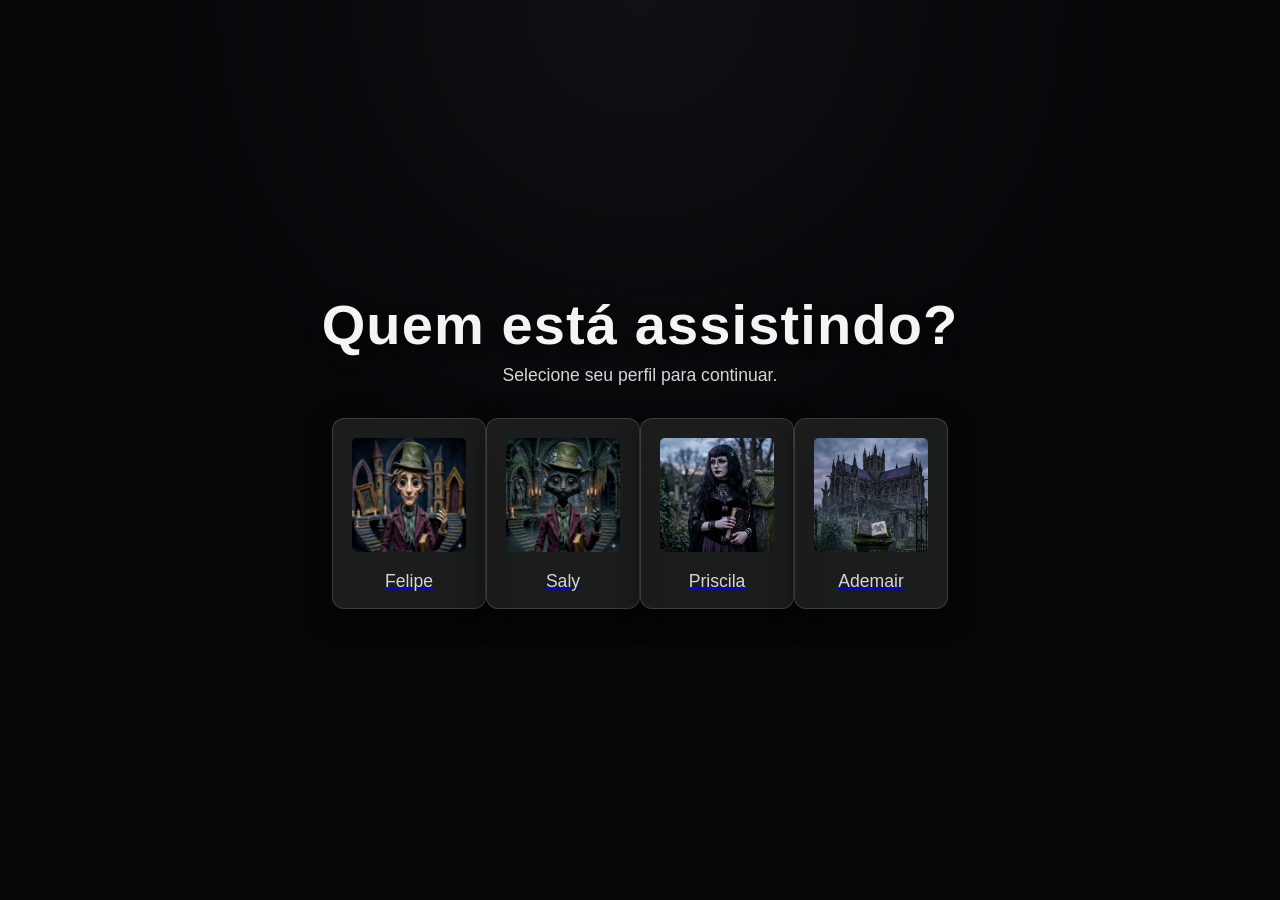
<file: index.html>
<!DOCTYPE html>
<html lang="pt-br">
<head>
    <meta charset="UTF-8">
    <meta name="viewport" content="width=device-width, initial-scale=1.0">
    <title>Netflix</title>
    <link rel="stylesheet" href="styles.css">
</head>
<body>
    <main>
        <header>
            <h1>Quem está assistindo?</h1>
            <p>Selecione seu perfil para continuar.</p>
        </header>

        <section class="profiles" aria-label="Imagem de pessoa séria, usando monóculo, chapéu e bigode, com um fundo assombrado.">
            <a href="catalogo/catalogo.html" class="profile-link">
                <article class="profile" role="button" tabindex="0" aria-label="Perfil 1">
                    <figure>
                        <img src="perfil_1.png" alt="Avatar do Perfil 1">
                        <figcaption>Felipe</figcaption>
                    </figure>
                </article>
            </a>

            <a href="catalogo/catalogo.html" class="profile-link">
                <article class="profile" role="button" tabindex="0" aria-label="Gato de óculos, com um fundo Gótico.">
                    <figure>
                        <img src="perfil_2.png" alt="Avatar do Perfil 2">
                        <figcaption>Saly</figcaption>
                    </figure>
                </article>
            </a>
            <a href="catalogo/catalogo.html" class="profile-link">
                <article class="profile" role="button" tabindex="0" aria-label="Perfil 3">
                    <figure>
                        <img src="perfil_3.png" alt="Avatar do Perfil 3">
                        <figcaption>Priscila</figcaption>
                    </figure>
                </article>
            </a>
            <a href="catalogo/catalogo.html" class="profile-link">
                <article class="profile" role="button" tabindex="0" aria-label="Perfil 4">
                    <figure>
                        <img src="perfil_4.png" alt="Avatar do Perfil 4">
                        <figcaption>Ademair</figcaption>
                    </figure>
                </article>
            </a>
        </section>
    </main>

    <script src="js/index.js"></script> 

</body>
</html>
</file>
<file: styles.css>
﻿/* Netflix-inspired responsive profiles + dark/light mode */

* {
  box-sizing: border-box;
  margin: 0;
  padding: 0;
}

:root {
  --bg-1: #040608;
  --bg-2: #0f1114;
  --text: #f4f4f4;
  --text-muted: #d6d6d6;
  --card-bg: rgba(40, 40, 40, 0.65);
  --card-border: rgba(255, 255, 255, 0.15);
  --accent: #580c62;
  --shadow: rgba(0, 0, 0, 0.5);
}

body.light-mode {
  --bg-1: #f6f7f9;
  --bg-2: #e6e8ec;
  --text: #1a1f29;
  --text-muted: #4f5d78;
  --card-bg: rgba(255, 255, 255, 0.88);
  --card-border: rgba(43, 79, 129, 0.22);
  --accent: #dc2626;
  --shadow: rgba(15, 23, 42, 0.2);
}

html, body {
  width: 100%;
  min-height: 100vh; /* Mudado para 100vh para garantir o preenchimento da tela */
  font-family: "Helvetica Neue", Arial, sans-serif;
  background: radial-gradient(circle at top, var(--bg-2) 0%, var(--bg-1) 45%, var(--bg-1) 100%);
  color: var(--text);
  display: flex;
  justify-content: center;
  align-items: center;
}

main {
  width: 100%;
  max-width: 1200px;
  margin: 0 auto;
  padding: 2rem 1rem;
  display: flex;
  flex-direction: column;
  justify-content: center;
  align-items: center;
  gap: 2rem; /* Aumentei um pouco o espaçamento vertical */
}

header {
  text-align: center;
}

header h1 {
  font-size: clamp(1.8rem, 5vw, 3.5rem);
  font-weight: 800;
  letter-spacing: 0.02em;
  text-shadow: 0 2px 14px var(--shadow);
}

header p {
  color: var(--text-muted);
  font-size: clamp(0.9rem, 2vw, 1.1rem);
  margin-top: 0.5rem;
}

#theme-toggle {
  margin-top: 1rem;
  border: 1px solid var(--card-border);
  background: rgba(0, 0, 0, 0.3);
  color: var(--text);
  border-radius: 999px;
  padding: 0.6rem 1.2rem;
  cursor: pointer;
  transition: all 0.25s ease;
  font-size: 0.9rem;
}

body.light-mode #theme-toggle {
  background: rgba(255, 255, 255, 0.78);
}

#theme-toggle:hover {
  transform: scale(1.05);
  background: var(--accent);
  color: white;
  border-color: transparent;
}

/* --- GRID DE PERFIS CORRIGIDO --- */
.profiles {
  width: 100%;
  display: flex;
  justify-content: center; /* Centraliza o container do grid */
}

.profiles ul {
  list-style: none;
  display: grid;
  /* Cria colunas que se ajustam automaticamente ao espaço, mas sem forçar 6 colunas */
  grid-template-columns: repeat(2, minmax(140px, 1fr)); 
  gap: 1.5rem;
  justify-content: center; /* Centraliza os itens dentro do grid */
  width: auto; /* Permite que o grid encolha conforme o número de itens */
  max-width: 100%;
}

.profile {
  background: var(--card-bg);
  border: 1px solid var(--card-border);
  border-radius: 12px;
  padding: 1rem;
  box-shadow: 0 8px 24px var(--shadow);
  transition: all 0.3s cubic-bezier(0.4, 0, 0.2, 1);
  cursor: pointer;
  display: flex;
  flex-direction: column;
  align-items: center;
  width: 100%;
  max-width: 200px; /* Limita o tamanho máximo do card */
}

.profile:hover {
  transform: translateY(-8px) scale(1.02);
  border-color: var(--accent);
  box-shadow: 0 15px 40px rgba(0, 0, 0, 0.4);
  background: rgba(60, 60, 60, 0.4);
}

.profile figure {
  display: flex;
  flex-direction: column;
  align-items: center;
  gap: 1rem;
}

.profile img {
  width: clamp(80px, 10vw, 120px);
  height: clamp(80px, 10vw, 120px);
  border-radius: 8px; /* Netflix usa cantos levemente arredondados, não círculo total, mas mantive o estilo */
  border: 3px solid transparent;
  object-fit: cover;
  transition: border-color 0.3s;
}

.profile:hover img {
  border-color: #fff;
}

.profile figcaption {
  color: var(--text-muted);
  font-weight: 500;
  font-size: 1.1rem;
  transition: color 0.3s;
}

.profile:hover figcaption {
  color: #fff;
}

/* --- MEDIA QUERIES --- */

/* Tablets */
@media (min-width: 600px) {
  .profiles ul {
    grid-template-columns: repeat(auto-fit, minmax(160px, 200px));
    width: 100%;
    max-width: 850px;
  }
}

/* Desktop */
@media (min-width: 1024px) {
  main {
    padding: 4rem 2rem;
  }

  /* Se quiser manter o layout lado a lado (imagem e texto) no desktop como no seu original: */
  .profile figure {
    flex-direction: column; /* Mantive column para parecer mais com a Netflix, mas você pode mudar para row se preferir */
  }

  /* Ajuste para que o grid não fique gigante se houver poucos itens */
  .profiles ul {
    gap: 2rem;
  }
}
</file>
